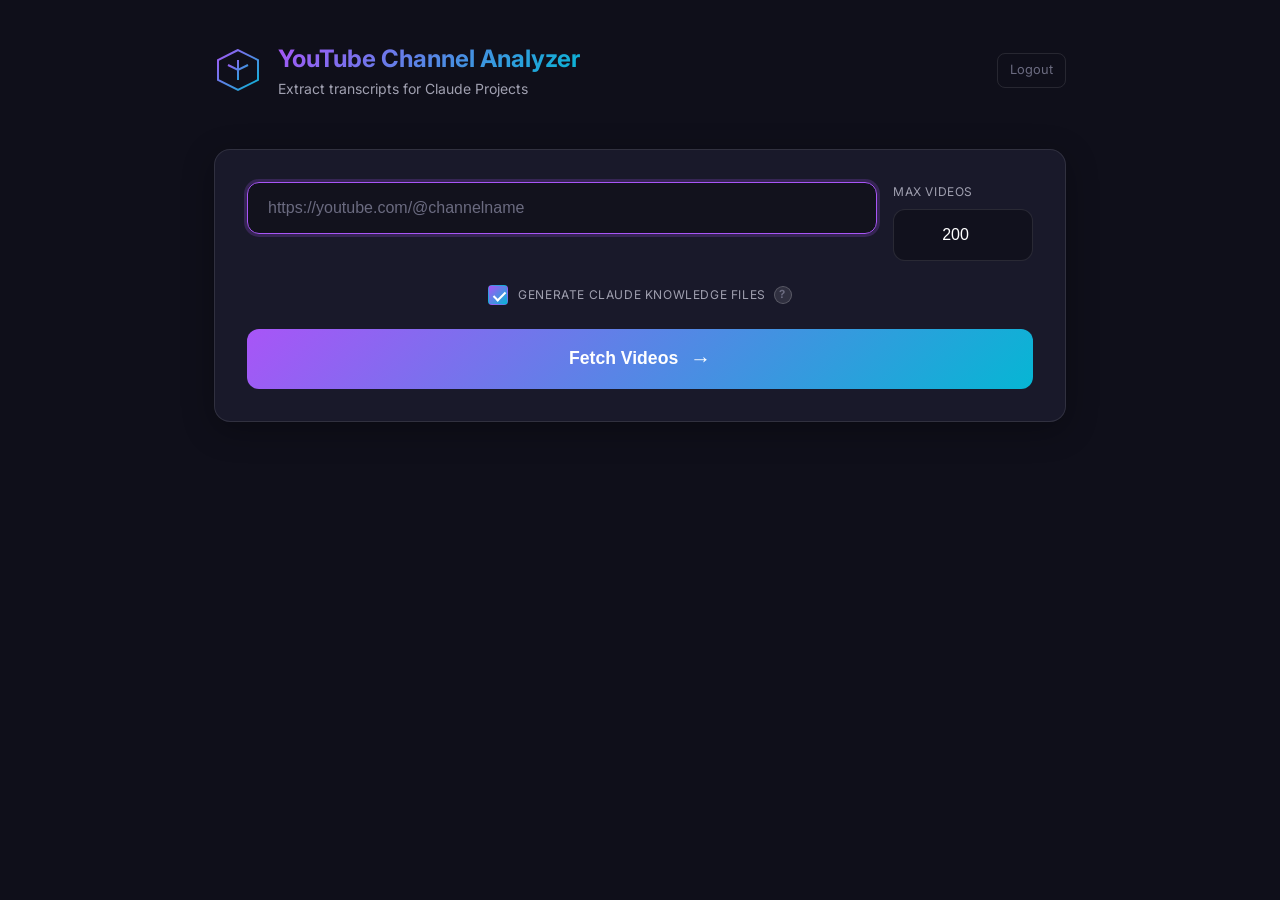
<file: templates/index.html>
<!DOCTYPE html>
<html lang="en">

<head>
    <meta charset="UTF-8">
    <meta name="viewport" content="width=device-width, initial-scale=1.0">
    <title>YouTube Channel Analyzer</title>
    <link rel="stylesheet" href="/static/style.css">
    <link rel="preconnect" href="https://fonts.googleapis.com">
    <link rel="preconnect" href="https://fonts.gstatic.com" crossorigin>
    <link href="https://fonts.googleapis.com/css2?family=Inter:wght@400;500;600;700&display=swap" rel="stylesheet">
</head>

<body>
    <div class="container">
        <!-- Header -->
        <header class="header">
            <div class="logo">
                <svg class="logo-icon" viewBox="0 0 48 48" fill="none" xmlns="http://www.w3.org/2000/svg">
                    <path d="M24 4L4 14v20l20 10 20-10V14L24 4z" stroke="url(#grad1)" stroke-width="2" fill="none" />
                    <path d="M24 14v20M14 19l10 5 10-5" stroke="url(#grad1)" stroke-width="2" />
                    <defs>
                        <linearGradient id="grad1" x1="0%" y1="0%" x2="100%" y2="100%">
                            <stop offset="0%" style="stop-color:#a855f7" />
                            <stop offset="100%" style="stop-color:#06b6d4" />
                        </linearGradient>
                    </defs>
                </svg>
                <div class="logo-text">
                    <h1>YouTube Channel Analyzer</h1>
                    <p class="tagline">Extract transcripts for Claude Projects</p>
                </div>
            </div>
            <a href="/logout" class="logout-link" title="Sign out" style="font-size:0.8rem;color:var(--text-muted);text-decoration:none;padding:6px 12px;border:1px solid var(--border-color);border-radius:var(--radius-sm);transition:all 0.2s ease;">Logout</a>
        </header>

        <!-- Main Content -->
        <main class="main-content">
            <!-- Input Section -->
            <section class="input-section glass-card">
                <div class="input-row">
                    <div class="input-group url-input">
                        <input type="text" id="channelUrl" placeholder="https://youtube.com/@channelname"
                            autocomplete="off">
                    </div>
                    <div class="input-group max-videos">
                        <label for="maxVideos">Max videos</label>
                        <input type="number" id="maxVideos" value="200" min="1" max="1000">
                    </div>
                </div>
                <!-- Checkbox with tooltip -->
                <div class="input-group checkbox-group">
                    <label class="checkbox-container">
                        <input type="checkbox" id="processTranscripts" checked>
                        <span class="checkmark"></span>
                        <span class="checkbox-label">Generate Claude Knowledge Files</span>
                        <span class="tooltip-trigger" tabindex="0">?
                            <span class="tooltip-content">
                                <strong>With this enabled:</strong> Each video transcript is processed by an AI to extract key insights, claims, and frameworks into structured knowledge cards. A channel-level synthesis (knowledge map, speaker profile, glossary) is also generated. This produces files optimized for Claude Projects context.
                                <br><br>
                                <strong>Without this:</strong> Only raw transcripts and metadata are downloaded. Faster, but you won't get structured knowledge files.
                            </span>
                        </span>
                    </label>
                </div>
                <button id="startBtn" class="start-btn" onclick="handleStart()">
                    <span class="btn-text">Fetch Videos</span>
                    <span class="btn-icon">&#8594;</span>
                </button>
            </section>

            <!-- Video Selection Section (hidden by default) -->
            <section id="videoSelectionSection" class="video-selection-section glass-card hidden">
                <div class="selection-header">
                    <div class="selection-info">
                        <h2 id="selectionChannelName">Channel</h2>
                        <p id="selectionVideoCount">0 videos found</p>
                    </div>
                    <div class="selection-controls">
                        <button class="select-action-btn" onclick="selectAllVideos()">Select All</button>
                        <button class="select-action-btn" onclick="deselectAllVideos()">Deselect All</button>
                        <span class="selected-counter" id="selectedCounter">0 selected</span>
                    </div>
                </div>
                <div class="video-list" id="videoList"></div>
                <div class="selection-footer">
                    <button class="start-btn" id="startProcessingBtn" onclick="startProcessing()">
                        <span class="btn-text">Start Export</span>
                        <span class="btn-icon">&#8594;</span>
                    </button>
                </div>
            </section>

            <!-- Progress Section (hidden by default) -->
            <section id="progressSection" class="progress-section hidden">
                <div class="progress-grid">
                    <!-- Channel Info Card -->
                    <div class="channel-card glass-card">
                        <div class="channel-avatar">
                            <span id="channelInitial">?</span>
                        </div>
                        <div class="channel-info">
                            <h2 id="channelName">Loading...</h2>
                            <p id="videoCount">0 videos</p>
                        </div>
                        <div class="progress-stats">
                            <div class="stat">
                                <span class="stat-value" id="savedCount">0</span>
                                <span class="stat-label">saved</span>
                            </div>
                            <div class="stat">
                                <span class="stat-value" id="skippedCount">0</span>
                                <span class="stat-label">skipped</span>
                            </div>
                        </div>
                    </div>

                    <!-- Progress Bar Card (Phase 1: Transcripts) -->
                    <div class="progress-card glass-card">
                        <div class="progress-header">
                            <span id="progressText">0/0 videos processed</span>
                            <span id="progressPercent">0%</span>
                        </div>
                        <div class="progress-bar-container">
                            <div class="progress-bar" id="progressBar"></div>
                        </div>
                        <p class="status-text" id="statusText">Initializing...</p>
                    </div>

                    <!-- LLM Progress Card (Phase 2: Knowledge Files) - hidden until needed -->
                    <div id="llmProgressCard" class="progress-card glass-card hidden">
                        <div class="llm-progress-header">
                            <span class="llm-phase-label">Knowledge File Generation</span>
                            <button id="skipBtn" class="skip-btn" onclick="skipCurrentVideo()">Skip Current Video</button>
                        </div>
                        <div class="progress-header">
                            <span id="llmProgressText">0/0 knowledge cards</span>
                            <span id="llmProgressPercent">0%</span>
                        </div>
                        <div class="progress-bar-container">
                            <div class="progress-bar llm-progress-bar" id="llmProgressBar"></div>
                        </div>
                        <p class="status-text" id="llmStatusText">Waiting...</p>
                    </div>

                    <!-- Log Card -->
                    <div class="log-card glass-card">
                        <div class="log-header">
                            <span>Activity Log</span>
                            <button class="clear-log-btn" onclick="clearLog()">Clear</button>
                        </div>
                        <div class="log-content" id="logContent"></div>
                    </div>
                </div>
            </section>

            <!-- Completion Section (hidden by default) -->
            <section id="completionBanner" class="completion-section glass-card hidden">
                <div class="completion-hero">
                    <div class="completion-checkmark">
                        <svg viewBox="0 0 52 52" fill="none">
                            <circle cx="26" cy="26" r="25" stroke="#22c55e" stroke-width="2" />
                            <path d="M14 27l8 8 16-16" stroke="#22c55e" stroke-width="3" stroke-linecap="round"
                                stroke-linejoin="round" />
                        </svg>
                    </div>
                    <h2 class="completion-title">Export Complete!</h2>
                    <p class="completion-subtitle">
                        <strong id="completedChannel"></strong> is ready for Claude Projects
                    </p>
                </div>
                <div class="completion-stats-grid">
                    <div class="completion-stat">
                        <span class="completion-stat-value" id="finalTotal">0</span>
                        <span class="completion-stat-label">videos processed</span>
                    </div>
                    <div class="completion-stat">
                        <span class="completion-stat-value" id="finalSaved">0</span>
                        <span class="completion-stat-label">transcripts saved</span>
                    </div>
                    <div class="completion-stat">
                        <span class="completion-stat-value" id="finalSkipped">0</span>
                        <span class="completion-stat-label">skipped</span>
                    </div>
                    <div class="completion-stat" id="finalCardsContainer" style="display:none;">
                        <span class="completion-stat-value" id="finalCards">0</span>
                        <span class="completion-stat-label">knowledge cards</span>
                    </div>
                </div>
                <div class="completion-actions">
                    <a id="downloadBtn" href="#" class="download-hero-btn">
                        <svg width="20" height="20" viewBox="0 0 20 20" fill="none">
                            <path d="M10 3v10m0 0l-4-4m4 4l4-4M3 15v2h14v-2" stroke="currentColor" stroke-width="1.5"
                                stroke-linecap="round" stroke-linejoin="round" />
                        </svg>
                        <span>Download ZIP</span>
                    </a>
                    <button class="new-export-btn" onclick="resetApp()">New Export</button>
                </div>
                <p class="completion-hint">Upload the ZIP directly into a Claude Project as context files.</p>
            </section>

            <!-- Warning Banner (hidden by default) -->
            <section id="warningBanner" class="warning-banner glass-card hidden">
                <div class="warning-icon">&#9888;&#65039;</div>
                <div class="warning-content">
                    <h3>YouTube Access Warning</h3>
                    <p id="warningText">YouTube may be blocking requests. Some videos may be skipped.</p>
                </div>
            </section>
        </main>
    </div>

    <script src="/static/app.js"></script>
</body>

</html>
</file>
<file: static/style.css>
/* YouTube Channel Analyzer - Styles */

:root {
    /* Colors */
    --bg-primary: #0f0f1a;
    --bg-secondary: #1a1a2e;
    --bg-card: rgba(30, 30, 50, 0.7);
    --bg-card-hover: rgba(40, 40, 60, 0.8);

    --text-primary: #ffffff;
    --text-secondary: #a0a0b0;
    --text-muted: #6b6b80;

    --accent-purple: #a855f7;
    --accent-cyan: #06b6d4;
    --accent-gradient: linear-gradient(135deg, #a855f7 0%, #06b6d4 100%);

    --success: #22c55e;
    --warning: #f59e0b;
    --error: #ef4444;

    --border-color: rgba(255, 255, 255, 0.1);
    --shadow-color: rgba(0, 0, 0, 0.3);

    /* Spacing */
    --radius-sm: 8px;
    --radius-md: 12px;
    --radius-lg: 16px;
    --radius-xl: 24px;
}

* {
    margin: 0;
    padding: 0;
    box-sizing: border-box;
}

body {
    font-family: 'Inter', -apple-system, BlinkMacSystemFont, sans-serif;
    background: var(--bg-primary);
    color: var(--text-primary);
    min-height: 100vh;
    line-height: 1.6;
}

/* Container */
.container {
    max-width: 900px;
    margin: 0 auto;
    padding: 24px;
    min-height: 100vh;
}

/* Glassmorphism Card */
.glass-card {
    background: var(--bg-card);
    backdrop-filter: blur(12px);
    border: 1px solid var(--border-color);
    border-radius: var(--radius-lg);
    box-shadow: 0 8px 32px var(--shadow-color);
}

/* Header */
.header {
    display: flex;
    justify-content: space-between;
    align-items: center;
    padding: 16px 0;
    margin-bottom: 32px;
}

.logo {
    display: flex;
    align-items: center;
    gap: 16px;
}

.logo-icon {
    width: 48px;
    height: 48px;
}

.logo-text h1 {
    font-size: 1.5rem;
    font-weight: 700;
    background: var(--accent-gradient);
    -webkit-background-clip: text;
    -webkit-text-fill-color: transparent;
    background-clip: text;
}

.tagline {
    font-size: 0.875rem;
    color: var(--text-secondary);
}

/* Input Section */
.input-section {
    padding: 32px;
    margin-bottom: 24px;
}

.input-row {
    display: flex;
    gap: 16px;
    margin-bottom: 24px;
}

.input-group {
    display: flex;
    flex-direction: column;
    gap: 8px;
}

.input-group label {
    font-size: 0.75rem;
    color: var(--text-secondary);
    text-transform: uppercase;
    letter-spacing: 0.05em;
}

.url-input {
    flex: 1;
}

.url-input input {
    width: 100%;
    padding: 16px 20px;
    font-size: 1rem;
    background: rgba(0, 0, 0, 0.3);
    border: 1px solid var(--border-color);
    border-radius: var(--radius-md);
    color: var(--text-primary);
    transition: all 0.2s ease;
}

.url-input input:focus {
    outline: none;
    border-color: var(--accent-purple);
    box-shadow: 0 0 0 3px rgba(168, 85, 247, 0.2);
}

.url-input input::placeholder {
    color: var(--text-muted);
}

.max-videos {
    width: 140px;
}

.max-videos input {
    width: 100%;
    padding: 16px 20px;
    font-size: 1rem;
    background: rgba(0, 0, 0, 0.3);
    border: 1px solid var(--border-color);
    border-radius: var(--radius-md);
    color: var(--text-primary);
    text-align: center;
}

.max-videos input:focus {
    outline: none;
    border-color: var(--accent-cyan);
    box-shadow: 0 0 0 3px rgba(6, 182, 212, 0.2);
}

/* Start Button */
.start-btn {
    width: 100%;
    padding: 18px 32px;
    font-size: 1.1rem;
    font-weight: 600;
    background: var(--accent-gradient);
    border: none;
    border-radius: var(--radius-md);
    color: white;
    cursor: pointer;
    display: flex;
    align-items: center;
    justify-content: center;
    gap: 12px;
    transition: all 0.3s ease;
    position: relative;
    overflow: hidden;
}

.start-btn:hover {
    transform: translateY(-2px);
    box-shadow: 0 8px 24px rgba(168, 85, 247, 0.4);
}

.start-btn:active {
    transform: translateY(0);
}

.start-btn:disabled {
    opacity: 0.6;
    cursor: not-allowed;
    transform: none;
}

.btn-icon {
    font-size: 1.3rem;
    transition: transform 0.3s ease;
}

.start-btn:hover .btn-icon {
    transform: translateX(4px);
}

/* ==========================================
   VIDEO SELECTION SECTION
   ========================================== */
.video-selection-section {
    padding: 24px;
    margin-bottom: 24px;
    animation: fadeIn 0.3s ease;
}

.selection-header {
    display: flex;
    justify-content: space-between;
    align-items: center;
    margin-bottom: 16px;
    flex-wrap: wrap;
    gap: 12px;
}

.selection-info h2 {
    font-size: 1.25rem;
    font-weight: 600;
}

.selection-info p {
    font-size: 0.875rem;
    color: var(--text-secondary);
}

.selection-controls {
    display: flex;
    align-items: center;
    gap: 8px;
}

.select-action-btn {
    padding: 6px 14px;
    font-size: 0.8rem;
    font-weight: 500;
    background: transparent;
    border: 1px solid var(--border-color);
    border-radius: var(--radius-sm);
    color: var(--text-secondary);
    cursor: pointer;
    transition: all 0.2s ease;
}

.select-action-btn:hover {
    background: var(--bg-card-hover);
    color: var(--text-primary);
    border-color: var(--accent-purple);
}

.selected-counter {
    font-size: 0.8rem;
    color: var(--accent-cyan);
    font-weight: 600;
    padding: 6px 12px;
    background: rgba(6, 182, 212, 0.1);
    border-radius: var(--radius-sm);
}

.video-list {
    max-height: 400px;
    overflow-y: auto;
    border: 1px solid var(--border-color);
    border-radius: var(--radius-md);
    margin-bottom: 16px;
}

.video-list::-webkit-scrollbar {
    width: 6px;
}

.video-list::-webkit-scrollbar-track {
    background: transparent;
}

.video-list::-webkit-scrollbar-thumb {
    background: var(--border-color);
    border-radius: 3px;
}

.video-item {
    display: flex;
    align-items: center;
    gap: 12px;
    padding: 12px 16px;
    cursor: pointer;
    transition: background 0.15s ease;
    border-bottom: 1px solid rgba(255, 255, 255, 0.05);
}

.video-item:last-child {
    border-bottom: none;
}

.video-item:hover {
    background: rgba(255, 255, 255, 0.03);
}

.video-item input[type="checkbox"] {
    position: absolute;
    opacity: 0;
    width: 0;
    height: 0;
}

.video-item-checkmark {
    width: 18px;
    height: 18px;
    border: 2px solid rgba(255, 255, 255, 0.25);
    border-radius: 4px;
    flex-shrink: 0;
    position: relative;
    transition: all 0.2s ease;
}

.video-item input:checked ~ .video-item-checkmark {
    background: var(--accent-gradient);
    border-color: transparent;
}

.video-item input:checked ~ .video-item-checkmark::after {
    content: '';
    position: absolute;
    left: 5px;
    top: 1px;
    width: 5px;
    height: 10px;
    border: solid white;
    border-width: 0 2px 2px 0;
    transform: rotate(45deg);
}

.video-item-info {
    display: flex;
    flex-direction: column;
    min-width: 0;
}

.video-item-title {
    font-size: 0.875rem;
    color: var(--text-primary);
    white-space: nowrap;
    overflow: hidden;
    text-overflow: ellipsis;
}

.video-item-meta {
    font-size: 0.75rem;
    color: var(--text-muted);
}

.selection-footer {
    padding-top: 8px;
}

/* ==========================================
   PROGRESS SECTION
   ========================================== */
.progress-section {
    animation: fadeIn 0.3s ease;
}

@keyframes fadeIn {
    from {
        opacity: 0;
        transform: translateY(10px);
    }

    to {
        opacity: 1;
        transform: translateY(0);
    }
}

.progress-grid {
    display: grid;
    gap: 24px;
}

/* Channel Card */
.channel-card {
    padding: 24px;
    display: flex;
    align-items: center;
    gap: 20px;
}

.channel-avatar {
    width: 64px;
    height: 64px;
    border-radius: 50%;
    background: var(--accent-gradient);
    display: flex;
    align-items: center;
    justify-content: center;
    font-size: 1.5rem;
    font-weight: 700;
    flex-shrink: 0;
}

.channel-info {
    flex: 1;
}

.channel-info h2 {
    font-size: 1.25rem;
    font-weight: 600;
    margin-bottom: 4px;
}

.channel-info p {
    color: var(--text-secondary);
    font-size: 0.875rem;
}

.progress-stats {
    display: flex;
    gap: 32px;
}

.stat {
    text-align: center;
}

.stat-value {
    display: block;
    font-size: 1.5rem;
    font-weight: 700;
    color: var(--accent-cyan);
}

.stat-label {
    font-size: 0.75rem;
    color: var(--text-secondary);
    text-transform: uppercase;
}

/* Progress Card */
.progress-card {
    padding: 24px;
}

.progress-header {
    display: flex;
    justify-content: space-between;
    margin-bottom: 12px;
    font-size: 0.875rem;
}

#progressPercent,
#llmProgressPercent {
    color: var(--accent-purple);
    font-weight: 600;
}

.progress-bar-container {
    height: 8px;
    background: rgba(255, 255, 255, 0.1);
    border-radius: 4px;
    overflow: hidden;
    margin-bottom: 16px;
}

.progress-bar {
    height: 100%;
    width: 0%;
    background: var(--accent-gradient);
    border-radius: 4px;
    transition: width 0.3s ease;
}

.llm-progress-bar {
    background: linear-gradient(135deg, #f59e0b 0%, #22c55e 100%);
}

.status-text {
    color: var(--text-secondary);
    font-size: 0.875rem;
}

/* LLM Progress Card Extras */
.llm-progress-header {
    display: flex;
    justify-content: space-between;
    align-items: center;
    margin-bottom: 16px;
}

.llm-phase-label {
    font-size: 0.95rem;
    font-weight: 600;
    color: var(--accent-cyan);
}

/* Skip Button */
.skip-btn {
    padding: 6px 16px;
    font-size: 0.8rem;
    font-weight: 500;
    background: rgba(239, 68, 68, 0.1);
    border: 1px solid var(--error);
    border-radius: var(--radius-sm);
    color: var(--error);
    cursor: pointer;
    transition: all 0.2s ease;
}

.skip-btn:hover {
    background: rgba(239, 68, 68, 0.2);
}

.skip-btn:disabled {
    opacity: 0.5;
    cursor: not-allowed;
}

/* Synthesis pulsing animation */
.synthesis-pulse {
    animation: synthesisPulse 1.5s ease-in-out infinite;
}

@keyframes synthesisPulse {
    0%, 100% { opacity: 1; }
    50% { opacity: 0.5; }
}

/* Log Card */
.log-card {
    padding: 16px;
    max-height: 200px;
    display: flex;
    flex-direction: column;
}

.log-header {
    display: flex;
    justify-content: space-between;
    align-items: center;
    padding-bottom: 12px;
    border-bottom: 1px solid var(--border-color);
    margin-bottom: 12px;
    font-size: 0.875rem;
    font-weight: 500;
}

.clear-log-btn {
    padding: 4px 12px;
    font-size: 0.75rem;
    background: transparent;
    border: 1px solid var(--border-color);
    border-radius: var(--radius-sm);
    color: var(--text-secondary);
    cursor: pointer;
    transition: all 0.2s ease;
}

.clear-log-btn:hover {
    background: var(--bg-card-hover);
    color: var(--text-primary);
}

.log-content {
    flex: 1;
    overflow-y: auto;
    font-family: 'Courier New', monospace;
    font-size: 0.75rem;
    color: var(--text-secondary);
    line-height: 1.8;
}

.log-content::-webkit-scrollbar {
    width: 4px;
}

.log-content::-webkit-scrollbar-track {
    background: transparent;
}

.log-content::-webkit-scrollbar-thumb {
    background: var(--border-color);
    border-radius: 2px;
}

.log-entry {
    padding: 2px 0;
}

.log-entry.success {
    color: var(--success);
}

.log-entry.warning {
    color: var(--warning);
}

.log-entry.error {
    color: var(--error);
}

/* ==========================================
   COMPLETION SECTION (REDESIGNED)
   ========================================== */
.completion-section {
    padding: 40px 32px;
    text-align: center;
    border: 1px solid var(--success);
    animation: fadeIn 0.5s ease;
    margin-top: 24px;
}

.completion-hero {
    margin-bottom: 28px;
}

.completion-checkmark {
    width: 64px;
    height: 64px;
    margin: 0 auto 16px;
}

.completion-checkmark svg {
    width: 100%;
    height: 100%;
}

.completion-title {
    font-size: 1.5rem;
    font-weight: 700;
    color: var(--success);
    margin-bottom: 8px;
}

.completion-subtitle {
    font-size: 1rem;
    color: var(--text-secondary);
}

.completion-stats-grid {
    display: flex;
    justify-content: center;
    gap: 32px;
    margin-bottom: 28px;
    flex-wrap: wrap;
}

.completion-stat {
    text-align: center;
}

.completion-stat-value {
    display: block;
    font-size: 1.75rem;
    font-weight: 700;
    color: var(--accent-cyan);
}

.completion-stat-label {
    font-size: 0.75rem;
    color: var(--text-secondary);
    text-transform: uppercase;
}

.completion-actions {
    display: flex;
    justify-content: center;
    gap: 16px;
    margin-bottom: 16px;
    flex-wrap: wrap;
}

/* Hero Download Button */
.download-hero-btn {
    display: inline-flex;
    align-items: center;
    gap: 10px;
    padding: 16px 40px;
    font-size: 1.1rem;
    font-weight: 600;
    background: var(--accent-gradient);
    border: none;
    border-radius: var(--radius-md);
    color: white;
    text-decoration: none;
    cursor: pointer;
    transition: all 0.3s ease;
}

.download-hero-btn:hover {
    transform: translateY(-2px);
    box-shadow: 0 8px 24px rgba(168, 85, 247, 0.4);
}

.download-hero-btn svg {
    flex-shrink: 0;
}

.new-export-btn {
    padding: 16px 32px;
    font-size: 1rem;
    font-weight: 500;
    background: transparent;
    border: 1px solid var(--border-color);
    border-radius: var(--radius-md);
    color: var(--text-secondary);
    cursor: pointer;
    transition: all 0.2s ease;
}

.new-export-btn:hover {
    background: var(--bg-card-hover);
    color: var(--text-primary);
    border-color: var(--accent-purple);
}

.completion-hint {
    font-size: 0.8rem;
    color: var(--text-muted);
    font-style: italic;
}

/* ==========================================
   WARNING BANNER
   ========================================== */
.warning-banner {
    padding: 20px 24px;
    display: flex;
    align-items: center;
    gap: 16px;
    border: 1px solid var(--warning);
    margin-top: 24px;
    animation: fadeIn 0.3s ease;
}

.warning-icon {
    font-size: 1.5rem;
}

.warning-content h3 {
    color: var(--warning);
    font-size: 1rem;
    margin-bottom: 4px;
}

.warning-content p {
    font-size: 0.875rem;
    color: var(--text-secondary);
}

/* ==========================================
   TOOLTIP
   ========================================== */
.tooltip-trigger {
    display: inline-flex;
    align-items: center;
    justify-content: center;
    width: 18px;
    height: 18px;
    border-radius: 50%;
    background: rgba(255, 255, 255, 0.1);
    border: 1px solid rgba(255, 255, 255, 0.2);
    color: var(--text-muted);
    font-size: 0.7rem;
    font-weight: 700;
    cursor: help;
    margin-left: 8px;
    position: relative;
    outline: none;
}

.tooltip-content {
    display: none;
    position: absolute;
    bottom: calc(100% + 10px);
    left: 50%;
    transform: translateX(-50%);
    width: 320px;
    padding: 16px;
    background: var(--bg-secondary);
    border: 1px solid var(--border-color);
    border-radius: var(--radius-md);
    box-shadow: 0 8px 32px rgba(0, 0, 0, 0.5);
    font-size: 0.8rem;
    font-weight: 400;
    line-height: 1.5;
    color: var(--text-secondary);
    text-align: left;
    z-index: 100;
    pointer-events: none;
}

.tooltip-trigger:hover .tooltip-content,
.tooltip-trigger:focus .tooltip-content {
    display: block;
}

/* ==========================================
   CHECKBOX STYLING
   ========================================== */
.checkbox-group {
    display: flex;
    align-items: center;
    margin-top: 1rem;
    margin-bottom: 1.5rem;
    grid-column: 1 / -1;
}

.checkbox-container {
    display: flex;
    align-items: center;
    cursor: pointer;
    font-size: 0.9rem;
    color: var(--text-secondary);
    user-select: none;
}

.checkbox-container input {
    position: absolute;
    opacity: 0;
    cursor: pointer;
    height: 0;
    width: 0;
}

.checkmark {
    position: relative;
    height: 20px;
    width: 20px;
    background-color: rgba(255, 255, 255, 0.1);
    border: 1px solid rgba(255, 255, 255, 0.2);
    border-radius: 4px;
    margin-right: 10px;
    transition: all 0.2s ease;
    flex-shrink: 0;
}

.checkbox-container:hover .checkmark {
    background-color: rgba(255, 255, 255, 0.2);
}

.checkbox-container input:checked ~ .checkmark {
    background: var(--accent-gradient);
    border-color: transparent;
}

.checkmark:after {
    content: "";
    position: absolute;
    display: none;
    left: 7px;
    top: 3px;
    width: 5px;
    height: 10px;
    border: solid white;
    border-width: 0 2px 2px 0;
    transform: rotate(45deg);
}

.checkbox-container input:checked ~ .checkmark:after {
    display: block;
}

/* Utility Classes */
.hidden {
    display: none !important;
}

/* Responsive */
@media (max-width: 640px) {
    .container {
        padding: 16px;
    }

    .input-row {
        flex-direction: column;
    }

    .max-videos {
        width: 100%;
    }

    .channel-card {
        flex-wrap: wrap;
    }

    .progress-stats {
        width: 100%;
        justify-content: center;
        margin-top: 16px;
    }

    .completion-section {
        padding: 24px 16px;
    }

    .completion-stats-grid {
        gap: 16px;
    }

    .completion-actions {
        flex-direction: column;
    }

    .download-hero-btn,
    .new-export-btn {
        width: 100%;
        justify-content: center;
    }

    .selection-header {
        flex-direction: column;
        align-items: flex-start;
    }

    .tooltip-content {
        left: 0;
        transform: none;
        width: 260px;
    }
}

/* Animations */
@keyframes pulse {
    0%,
    100% {
        opacity: 1;
    }
    50% {
        opacity: 0.5;
    }
}

.loading {
    animation: pulse 1.5s ease-in-out infinite;
}

/* Spinner */
.spinner {
    width: 20px;
    height: 20px;
    border: 2px solid rgba(255, 255, 255, 0.3);
    border-top-color: white;
    border-radius: 50%;
    animation: spin 0.8s linear infinite;
}

@keyframes spin {
    to {
        transform: rotate(360deg);
    }
}
</file>
